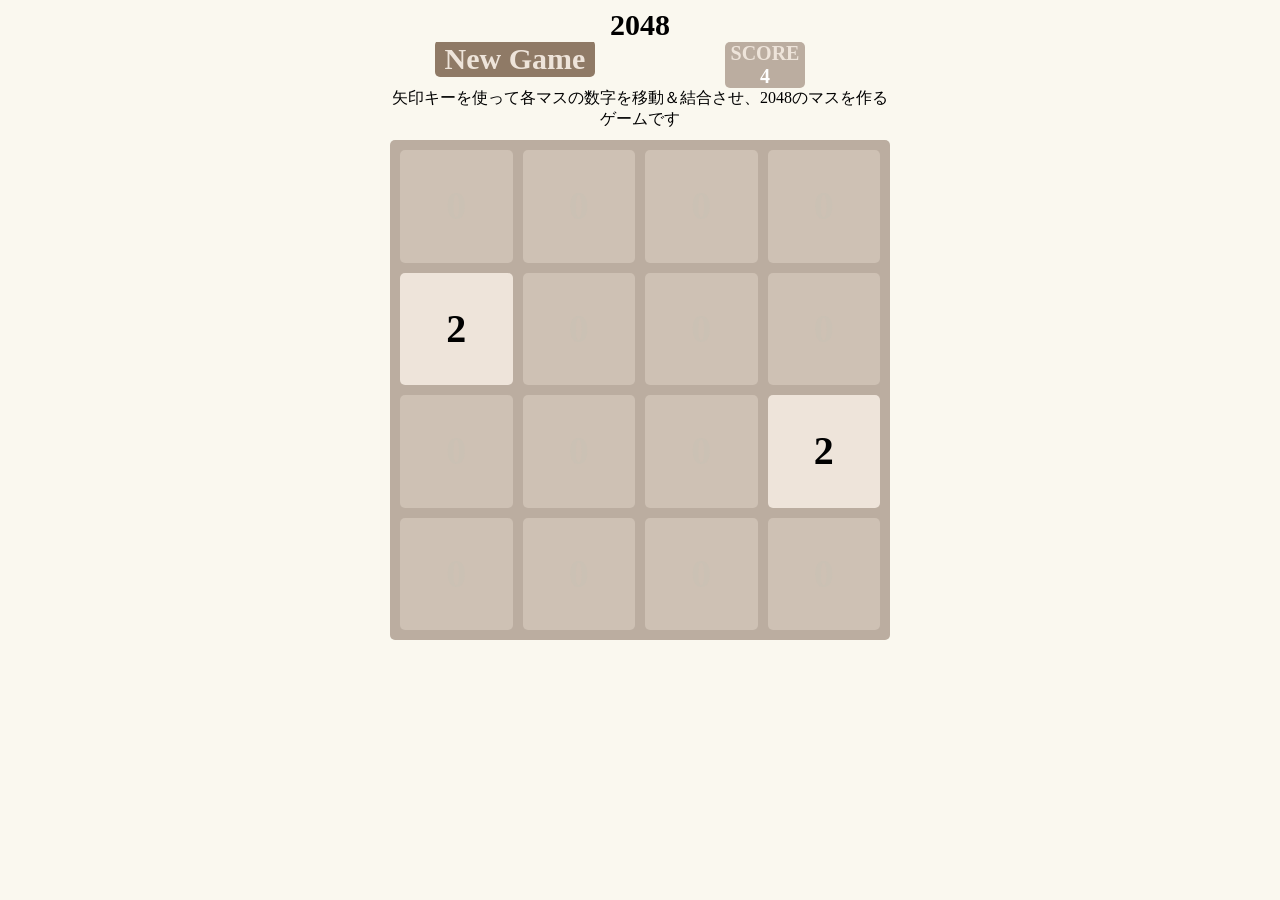
<file: index.html>
<!DOCTYPE html>
<html>
    <head>
        <title>2048</title>
        <meta charset="utf-8">
        <link rel="stylesheet" href="./2048.css">
        <script type="text/javascript" src="2048.js"></script>
    </head>
    <body>
        <div id="root">
            <h1 id="title">2048</h1>
            <div id="top-container">
                <div id="new-game" onclick="new_game();"><span>New Game</span></div>
                <div id="score-container">
                    <div id="score-board">
                        <span id="score-title">SCORE</span>
                        <span id="current-score">0</span>
                    </div>
                </div>
                <div id="description">矢印キーを使って各マスの数字を移動＆結合させ、2048のマスを作るゲームです</div>
                <div id="game-over">ゲームオーバーです</div>
            </div>
            <div id="game-container">
                <div class="cell-0">0</div><div class="cell-0">0</div><div class="cell-0">0</div><div class="cell-0">0</div>
                <div class="cell-0">0</div><div class="cell-0">0</div><div class="cell-0">0</div><div class="cell-0">0</div>
                <div class="cell-0">0</div><div class="cell-0">0</div><div class="cell-0">0</div><div class="cell-0">0</div>
                <div class="cell-0">0</div><div class="cell-0">0</div><div class="cell-0">0</div><div class="cell-0">0</div>
            </div>
        </div>
    </body>
</html>
</file>
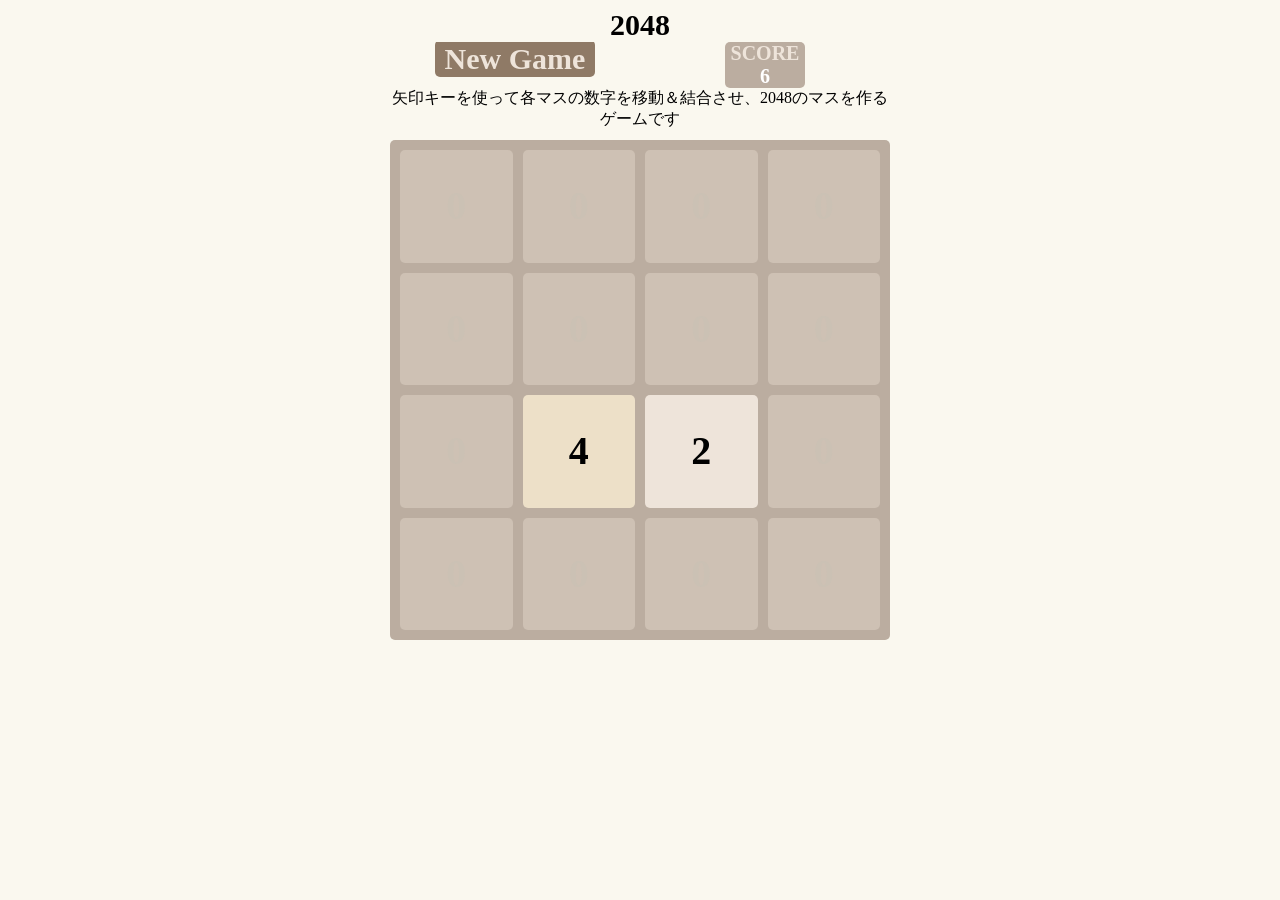
<file: 2048.html>
<!DOCTYPE html>
<html>
  <head>
  <title>2048</title>
    <meta charset="utf-8">
    <link rel="stylesheet" href="./2048.css">
    <script type="text/javascript" src="2048.js"></script>
  </head>
  <body>
    <div id="root">
      <h1 id="title">2048</h1>
      <div id="top-container">
      <div id="new-game" onclick="new_game();"><span>New Game</span></div>
      <div id="score-container">
        <div id="score-board">
          <span id="score-title">SCORE</span>
          <span id="current-score">0</span>
        </div>
      </div>
      <div id="description">矢印キーを使って各マスの数字を移動＆結合させ、2048のマスを作るゲームです</div>
      <div id="game-over">ゲームオーバーです</div>
    </div>
    <div id="game-container">
      <div class="cell-0">0</div><div class="cell-0">0</div><div class="cell-0">0</div><div class="cell-0">0</div>
      <div class="cell-0">0</div><div class="cell-0">0</div><div class="cell-0">0</div><div class="cell-0">0</div>
      <div class="cell-0">0</div><div class="cell-0">0</div><div class="cell-0">0</div><div class="cell-0">0</div>
      <div class="cell-0">0</div><div class="cell-0">0</div><div class="cell-0">0</div><div class="cell-0">0</div>
    </div>
  </body>
</html>
</file>
<file: 2048.css>
body{
  background-color: #faf8ef;
}

#root{
  width: 500px;
  margin: 0 auto;
  text-align: center;
}

#title{
  width: 100%;
  margin: 0 auto;
  font-size: 30px;
}

#top-container{
  width: 100%;
  overflow: hidden;
}

#new-game{
  height: inherit;
  float: left;
  width: 50%;
  font-size: 30px;
  font-weight: bold;
}
#new-game span{
  cursor: pointer;
  background-color: #8f7a66;
  padding: 2px 10px;
  color: #eee4da;
  border-radius: 5px;
}

#score-container{
  overflow: hidden;
  float: left;
  width: 50%;
}

#score-board{
  font-size: 20px;
  font-weight: bold;
  color: #eee4da;
  background-color: #bbada0;
  width: 80px;
  margin: 0 auto;
  border-radius: 5px;
}

#score-title{
  display: block;
}

#current-score{
  color: white;
  display: block;
}

#game-over{
  font-size: 50px;
  font-weight: bold;
  display: none;
}
#game-container{
  display: grid;
  grid-template-columns: auto auto auto auto;
  grid-gap: 10px;
  padding: 10px;
  background-color: #bbada0;
  border-radius: 5px;
  margin-top: 10px;
}

#game-container div{
  border-radius: 5px;
  text-align: center;
  font-weight: bold;
  font-size: 40px;
  height: 112.5px;
  width: 112.5px;
  line-height: 112.5px;
}

.cell-0{
  color: #cbc1b4;
  background-color: #cec1b4;
}
.cell-2{
  color: black;
  background-color: #eee4da;
}
.cell-4{
  color: black;
  background-color: #ede0c8;
}
.cell-8{
  color: #f9f6f2;
  background-color: #f2b179;
}
.cell-16{
  color: #f9f6f2;
  background-color: #f59563;
}
.cell-32{
  color: #f9f6f2;
  background-color: #f67c5f;
}
.cell-64{
  color: #f9f6f2;
  background-color: #f65e3b;
}
.cell-128{
  color: #f9f6f2;
  background-color: #edcf72;
}
.cell-256{
  color: #f9f6f2;
  background-color: #edcc61;
}
.cell-512{
  color: #f9f6f2;
  background-color: #edc850;
}
.cell-1024{
  color: #f9f6f2;
  background-color: #edc53f;
}
.cell-2048{
  color: #f9f6f2;
  background-color: #edc22e;
}
.cell-extra{
  color: #f9f6f2;
  background-color: #3c3a32;
}
</file>
